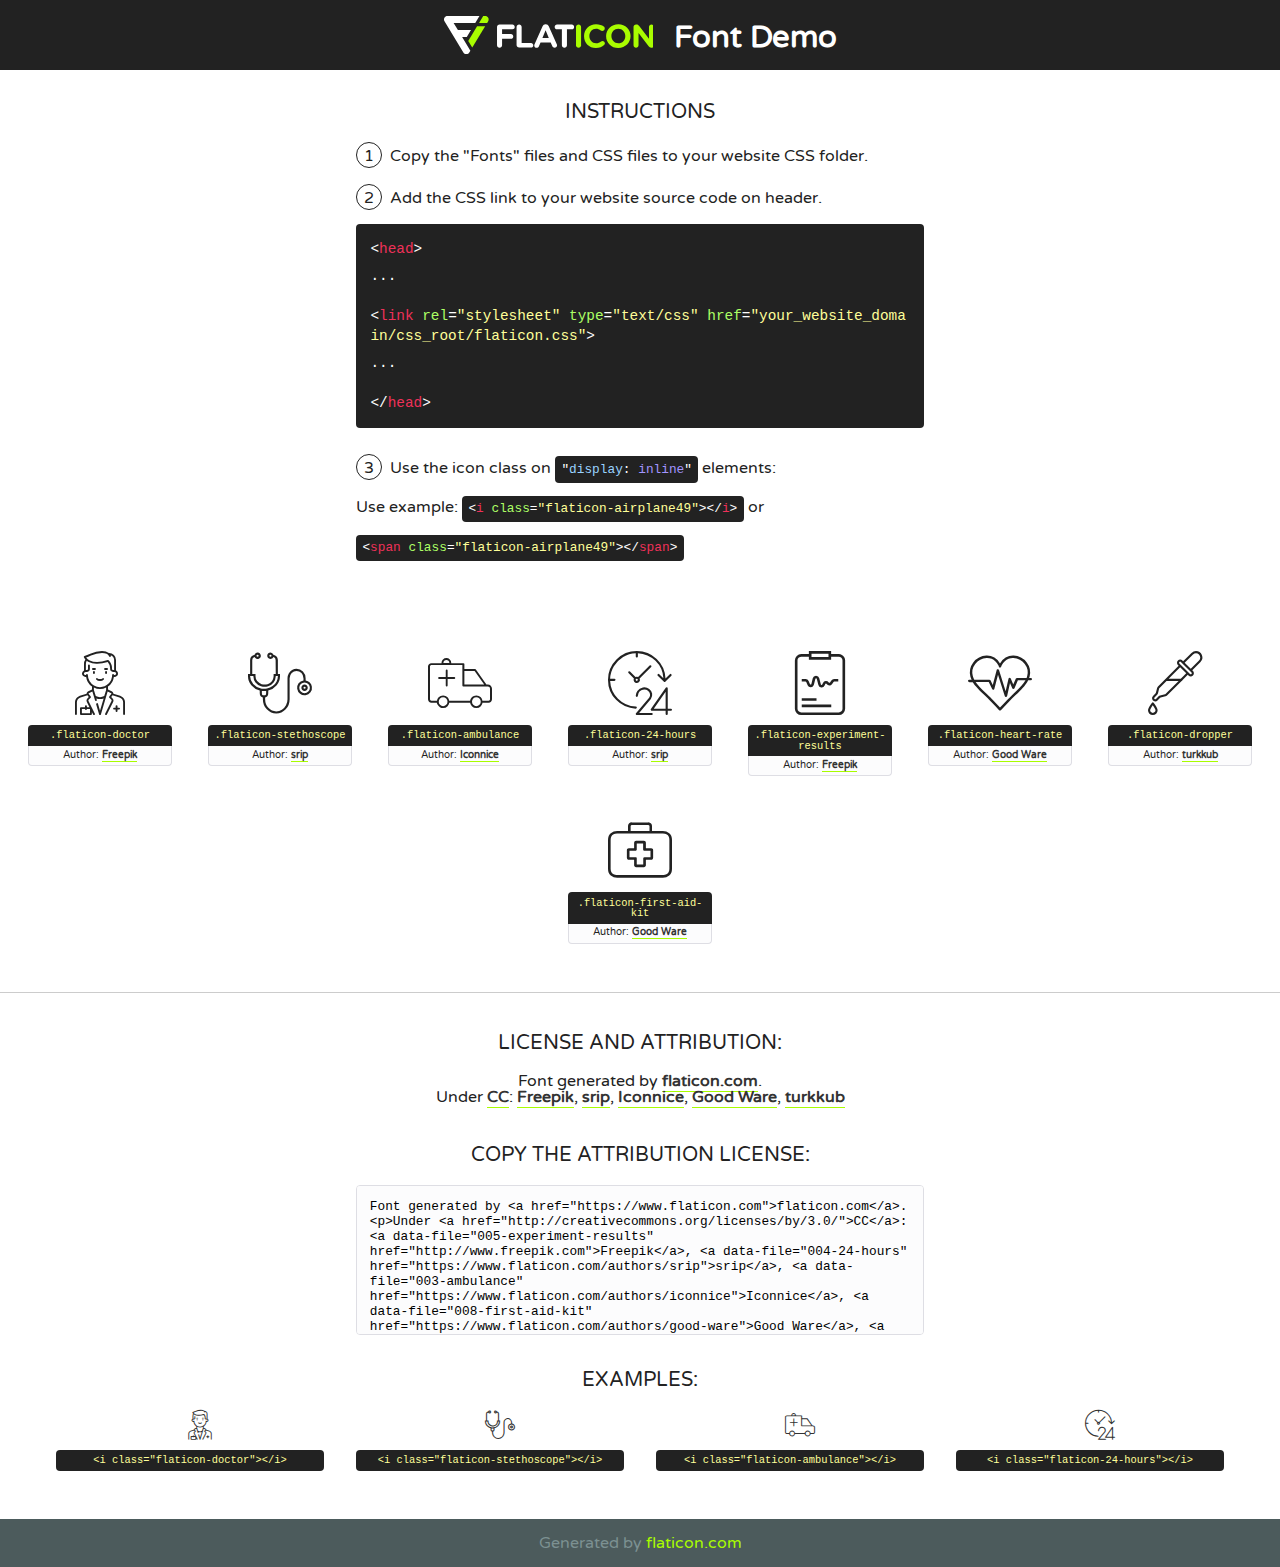
<file: mediplus/fonts/flaticon/font/flaticon.html>
<!DOCTYPE html>
<!--
  Flaticon icon font: Flaticon
  Creation date: 23/01/2019 09:05
-->
<html>
<!DOCTYPE html>
<html>

<head>
    <title>Flaticon WebFont</title>
    <link href="http://fonts.googleapis.com/css?family=Varela+Round" rel="stylesheet" type="text/css" />
    <link rel="stylesheet" type="text/css" href="flaticon.css">
    <meta charset="UTF-8">
    <style>
    html, body, div, span, applet, object, iframe,
    h1, h2, h3, h4, h5, h6, p, blockquote, pre,
    a, abbr, acronym, address, big, cite, code,
    del, dfn, em, img, ins, kbd, q, s, samp,
    small, strike, strong, sub, sup, tt, var,
    b, u, i, center,
    dl, dt, dd, ol, ul, li,
    fieldset, form, label, legend,
    table, caption, tbody, tfoot, thead, tr, th, td,
    article, aside, canvas, details, embed, 
    figure, figcaption, footer, header, hgroup, 
    menu, nav, output, ruby, section, summary,
    time, mark, audio, video {
        margin: 0;
        padding: 0;
        border: 0;
        font-size: 100%;
        font: inherit;
        vertical-align: baseline;
    }
    /* HTML5 display-role reset for older browsers */
    article, aside, details, figcaption, figure, 
    footer, header, hgroup, menu, nav, section {
        display: block;
    }
    body {
        line-height: 1;
    }
    ol, ul {
        list-style: none;
    }
    blockquote, q {
        quotes: none;
    }
    blockquote:before, blockquote:after,
    q:before, q:after {
        content: '';
        content: none;
    }
    table {
        border-collapse: collapse;
        border-spacing: 0;
    }
    body {
        font-family: 'Varela Round', Helvetica, Arial, sans-serif;
        font-size: 16px;
        color: #222;
    }
    a {
        color: #333;
        border-bottom: 1px solid #a9fd00;
        font-weight: bold;
        text-decoration: none;
    }
    * {
        -moz-box-sizing: border-box;
        -webkit-box-sizing: border-box;
        box-sizing: border-box;
        margin: 0;
        padding: 0;
    }
    [class^="flaticon-"]:before, [class*=" flaticon-"]:before, [class^="flaticon-"]:after, [class*=" flaticon-"]:after {
        font-family: Flaticon;
        font-size: 30px;
        font-style: normal;
        margin-left: 20px;
        color: #333;
    }
    .wrapper {
        max-width: 600px;
        margin: auto;
        padding: 0 1em;
    }
    .title {
        font-size: 1.25em;
        text-align: center;
        margin-bottom: 1em;
        text-transform: uppercase;
    }
    header {
        text-align: center;
        background-color: #222;
        color: #fff;
        padding: 1em;
    }
    header .logo {
        width: 210px;
        height: 38px;
        display: inline-block;
        vertical-align: middle;
        margin-right: 1em;
        border: none;
    }
    header strong {
        font-size: 1.95em;
        font-weight: bold;
        vertical-align: middle;
        margin-top: 5px;
        display: inline-block;
    }
    .demo {
        margin: 2em auto;
        line-height: 1.25em;
    }
    .demo ul li {
        margin-bottom: 1em;
    }
    .demo ul li .num {
        color: #222;
        border-radius: 20px;
        display: inline-block;
        width: 26px;
        padding: 3px;
        height: 26px;
        text-align: center;
        margin-right: 0.5em;
        border: 1px solid #222;
    }
    .demo ul li code {
        background-color: #222;
        border-radius: 4px;
        padding: 0.25em 0.5em;
        display: inline-block;
        color: #fff;
        font-family: Consolas,Monaco,Lucida Console,Liberation Mono,DejaVu Sans Mono,Bitstream Vera Sans Mono,Courier New, monospace;
        font-weight: lighter;
        margin-top: 1em;
        font-size: 0.8em;
        word-break: break-all;
    }
    .demo ul li code.big {
        padding: 1em;
        font-size: 0.9em;
    }
    .demo ul li code .red {
        color: #EF3159;
    }
    .demo ul li code .green {
        color: #ACFF65;
    }
    .demo ul li code .yellow {
        color: #FFFF99;
    }
    .demo ul li code .blue {
        color: #99D3FF;
    }
    .demo ul li code .purple {
        color: #A295FF;
    }
    .demo ul li code .dots {
        margin-top: 0.5em;
        display: block;
    }
    #glyphs {
        border-bottom: 1px solid #ccc;
        padding: 2em 0;
        text-align: center;
    }
    .glyph {
        display: inline-block;
        width: 9em;
        margin: 1em;
        text-align: center;
        vertical-align: top;
        background: #FFF;
    }
    .glyph .glyph-icon {
        padding: 10px;
        display: block;
        font-family:"Flaticon";
        font-size: 64px;
        line-height: 1;
    }
    .glyph .glyph-icon:before {
        font-size: 64px;
        color: #222;
        margin-left: 0;
    }
    .class-name {
        font-size: 0.65em;
        background-color: #222;
        color: #fff;
        border-radius: 4px 4px 0 0;
        padding: 0.5em;
        color: #FFFF99;
        font-family: Consolas,Monaco,Lucida Console,Liberation Mono,DejaVu Sans Mono,Bitstream Vera Sans Mono,Courier New, monospace;
    }
    .author-name {
        font-size: 0.6em;
        background-color: #fcfcfd;
        border: 1px solid #DEDEE4;
        border-top: 0;
        border-radius: 0 0 4px 4px;
        padding: 0.5em;
    }
    .class-name:last-child {
        font-size: 10px;
        color:#888;
    }
    .class-name:last-child a {
        font-size: 10px;
        color:#555;
    }
    .class-name:last-child a:hover {
        color:#a9fd00;
    }
    .glyph > input {
        display: block;
        width: 100px;
        margin: 5px auto;
        text-align: center;
        font-size: 12px;
        cursor: text;
    }
    .glyph > input.icon-input {
        font-family:"Flaticon";
        font-size: 16px;
        margin-bottom: 10px;
    }
    .attribution .title {
        margin-top: 2em;
    }
    .attribution textarea {
        background-color: #fcfcfd;
        padding: 1em;
        border: none;
        box-shadow: none;
        border: 1px solid #DEDEE4;
        border-radius: 4px;
        resize: none;
        width: 100%;
        height: 150px;
        font-size: 0.8em;
        font-family: Consolas,Monaco,Lucida Console,Liberation Mono,DejaVu Sans Mono,Bitstream Vera Sans Mono,Courier New, monospace;
        -webkit-appearance: none;
    }
    .iconsuse {
        margin: 2em auto;
        text-align: center;
        max-width: 1200px;
    }
    .iconsuse:after {
        content: '';
        display: table;
        clear: both;
    }
    .iconsuse .image {
        float: left;
        width: 25%;
        padding: 0 1em;
    }
    .iconsuse .image p {
        margin-bottom: 1em;
    }
    .iconsuse .image span {
        display: block;
        font-size: 0.65em;
        background-color: #222;
        color: #fff;
        border-radius: 4px;
        padding: 0.5em;
        color: #FFFF99;
        margin-top: 1em;
        font-family: Consolas,Monaco,Lucida Console,Liberation Mono,DejaVu Sans Mono,Bitstream Vera Sans Mono,Courier New, monospace;
    }
    #footer {
        text-align: center;
        background-color: #4C5B5C;
        color: #7c9192;
        padding: 1em;
    }
    #footer a {
        border: none;
        color: #a9fd00;
        font-weight: normal;
    }
    @media (max-width: 960px) {
        .iconsuse .image {
            width: 50%;
        }
    }
    @media (max-width: 560px) {
        .iconsuse .image {
            width: 100%;
        }
    }
    </style>
</head>

<body class="characters-off">

    <header>
        <a href="https://www.flaticon.com" target="_blank" class="logo">
            <svg version="1.1" xmlns="http://www.w3.org/2000/svg" xmlns:xlink="http://www.w3.org/1999/xlink" xmlns:a="http://ns.adobe.com/AdobeSVGViewerExtensions/3.0/" viewBox="0 0 560.875 102.036" enable-background="new 0 0 560.875 102.036" xml:space="preserve">
                <defs>
                </defs>
                <g>
                    <g class="letters">
                        <path fill="#ffffff" d="M141.596,29.675c0-3.777,2.985-6.767,6.764-6.767h34.438c3.426,0,6.15,2.728,6.15,6.15
                        c0,3.43-2.724,6.149-6.15,6.149h-27.674v13.091h23.719c3.429,0,6.151,2.724,6.151,6.15c0,3.43-2.723,6.149-6.151,6.149h-23.719
                        v17.574c0,3.773-2.986,6.761-6.764,6.761c-3.779,0-6.764-2.989-6.764-6.761V29.675z"></path>
                        <path fill="#ffffff" d="M193.844,29.149c0-3.781,2.985-6.767,6.764-6.767c3.776,0,6.763,2.985,6.763,6.767v42.957h25.039
                        c3.426,0,6.149,2.726,6.149,6.153c0,3.425-2.723,6.15-6.149,6.15h-31.802c-3.779,0-6.764-2.986-6.764-6.768V29.149z"></path>
                        <path fill="#ffffff" d="M241.891,75.71l21.438-48.407c1.492-3.341,4.215-5.357,7.906-5.357h0.792
                        c3.686,0,6.323,2.017,7.815,5.357l21.439,48.407c0.436,0.967,0.701,1.845,0.701,2.723c0,3.602-2.809,6.501-6.414,6.501
                        c-3.161,0-5.269-1.845-6.499-4.655l-4.132-9.661h-27.059l-4.301,10.102c-1.144,2.631-3.426,4.214-6.237,4.214
                        c-3.517,0-6.24-2.81-6.24-6.325C241.1,77.64,241.451,76.677,241.891,75.71z M279.932,58.666l-8.521-20.297l-8.526,20.297H279.932
                        z"></path>
                        <path fill="#ffffff" d="M314.864,35.387H301.86c-3.429,0-6.239-2.813-6.239-6.238c0-3.429,2.811-6.24,6.239-6.24h39.533
                        c3.426,0,6.237,2.811,6.237,6.24c0,3.425-2.811,6.238-6.237,6.238h-13.001v42.785c0,3.773-2.99,6.761-6.764,6.761
                        c-3.779,0-6.764-2.989-6.764-6.761V35.387z"></path>
                        <path fill="#A9FD00" d="M352.615,29.149c0-3.781,2.985-6.767,6.767-6.767c3.774,0,6.761,2.985,6.761,6.767v49.024
                        c0,3.773-2.987,6.761-6.761,6.761c-3.781,0-6.767-2.989-6.767-6.761V29.149z"></path>
                        <path fill="#A9FD00" d="M374.132,53.836v-0.179c0-17.481,13.178-31.801,32.065-31.801c9.22,0,15.459,2.458,20.557,6.238
                        c1.402,1.054,2.637,2.985,2.637,5.357c0,3.692-2.985,6.59-6.681,6.59c-1.845,0-3.071-0.702-4.044-1.319
                        c-3.776-2.813-7.729-4.393-12.562-4.393c-10.364,0-17.831,8.611-17.831,19.154v0.173c0,10.542,7.291,19.329,17.831,19.329
                        c5.715,0,9.492-1.756,13.359-4.834c1.049-0.874,2.458-1.491,4.039-1.491c3.429,0,6.325,2.813,6.325,6.236
                        c0,2.106-1.056,3.78-2.282,4.834c-5.539,4.834-12.036,7.733-21.878,7.733C387.572,85.464,374.132,71.493,374.132,53.836z"></path>
                        <path fill="#A9FD00" d="M433.009,53.836v-0.179c0-17.481,13.79-31.801,32.766-31.801c18.981,0,32.592,14.143,32.592,31.628v0.173
                        c0,17.483-13.785,31.807-32.769,31.807C446.625,85.464,433.009,71.32,433.009,53.836z M484.224,53.836v-0.179
                        c0-10.539-7.725-19.326-18.626-19.326c-10.893,0-18.449,8.611-18.449,19.154v0.173c0,10.542,7.73,19.329,18.626,19.329
                        C476.676,72.986,484.224,64.378,484.224,53.836z"></path>
                        <path fill="#A9FD00" d="M506.233,29.321c0-3.774,2.99-6.763,6.767-6.763h1.401c3.252,0,5.183,1.583,7.029,3.953l26.093,34.265
                        V29.059c0-3.692,2.99-6.677,6.681-6.677c3.683,0,6.671,2.985,6.671,6.677v48.934c0,3.78-2.987,6.765-6.764,6.765h-0.436
                        c-3.257,0-5.188-1.581-7.034-3.953l-27.056-35.492v32.944c0,3.687-2.985,6.676-6.678,6.676c-3.683,0-6.673-2.989-6.673-6.676
                        V29.321z"></path>
                    </g>
                    <g class="insignia">
                        <path fill="#ffffff" d="M48.372,56.137h12.517l11.156-18.537H37.186L25.688,18.539h57.825L94.668,0H9.271
                        C5.925,0,2.842,1.801,1.198,4.716c-1.644,2.907-1.593,6.482,0.134,9.343l50.38,83.501c1.678,2.781,4.689,4.476,7.938,4.476
                        c3.246,0,6.257-1.695,7.935-4.476l2.898-4.804L48.372,56.137z"></path>
                        <g class="i">
                            <path fill="#A9FD00" d="M93.575,18.539h0.031v0.004l21.652,0.004l2.705-4.488c1.727-2.861,1.778-6.436,0.133-9.343
                            C116.454,1.801,113.371,0,110.026,0h-5.294L93.575,18.539z"></path>
                            <polygon fill="#A9FD00" points="88.291,27.356 64.725,66.486 75.519,84.404 109.942,27.356"></polygon>
                        </g>
                    </g>
                </g>
            </svg>
        </a>
        <strong>Font Demo</strong>
    </header>


    <section class="demo wrapper">

        <p class="title">Instructions</p>

        <ul>
            <li>
                <span class="num">1</span>Copy the "Fonts" files and CSS files to your website CSS folder.
            </li>
            <li>
                <span class="num">2</span>Add the CSS link to your website source code on header.
                <code class="big">
                    &lt;<span class="red">head</span>&gt;
                    <br/><span class="dots">...</span>
                    <br/>&lt;<span class="red">link</span> <span class="green">rel</span>=<span class="yellow">"stylesheet"</span> <span class="green">type</span>=<span class="yellow">"text/css"</span> <span class="green">href</span>=<span class="yellow">"your_website_domain/css_root/flaticon.css"</span>&gt;
                    <br/><span class="dots">...</span>
                    <br/>&lt;/<span class="red">head</span>&gt;
                </code>
            </li>

            <li>
                <p>
                    <span class="num">3</span>Use the icon class on <code>"<span class="blue">display</span>:<span class="purple"> inline</span>"</code> elements:
                    <br />
                    Use example: <code>&lt;<span class="red">i</span> <span class="green">class</span>=<span class="yellow">&quot;flaticon-airplane49&quot;</span>&gt;&lt;/<span class="red">i</span>&gt;</code> or <code>&lt;<span class="red">span</span> <span class="green">class</span>=<span class="yellow">&quot;flaticon-airplane49&quot;</span>&gt;&lt;/<span class="red">span</span>&gt;</code>
            </li>
        </ul>

    </section>




   <section id="glyphs">          
    
      
        <div class="glyph"><div class="glyph-icon flaticon-doctor"></div>
            <div class="class-name">.flaticon-doctor</div>
            <div class="author-name">Author: <a data-file="001-doctor" href="http://www.freepik.com">Freepik</a> </div> 
        </div>        
        
        <div class="glyph"><div class="glyph-icon flaticon-stethoscope"></div>
            <div class="class-name">.flaticon-stethoscope</div>
            <div class="author-name">Author: <a data-file="002-stethoscope" href="https://www.flaticon.com/authors/srip">srip</a> </div> 
        </div>        
        
        <div class="glyph"><div class="glyph-icon flaticon-ambulance"></div>
            <div class="class-name">.flaticon-ambulance</div>
            <div class="author-name">Author: <a data-file="003-ambulance" href="https://www.flaticon.com/authors/iconnice">Iconnice</a> </div> 
        </div>        
        
        <div class="glyph"><div class="glyph-icon flaticon-24-hours"></div>
            <div class="class-name">.flaticon-24-hours</div>
            <div class="author-name">Author: <a data-file="004-24-hours" href="https://www.flaticon.com/authors/srip">srip</a> </div> 
        </div>        
        
        <div class="glyph"><div class="glyph-icon flaticon-experiment-results"></div>
            <div class="class-name">.flaticon-experiment-results</div>
            <div class="author-name">Author: <a data-file="005-experiment-results" href="http://www.freepik.com">Freepik</a> </div> 
        </div>        
        
        <div class="glyph"><div class="glyph-icon flaticon-heart-rate"></div>
            <div class="class-name">.flaticon-heart-rate</div>
            <div class="author-name">Author: <a data-file="006-heart-rate" href="https://www.flaticon.com/authors/good-ware">Good Ware</a> </div> 
        </div>        
        
        <div class="glyph"><div class="glyph-icon flaticon-dropper"></div>
            <div class="class-name">.flaticon-dropper</div>
            <div class="author-name">Author: <a data-file="007-dropper" href="https://www.flaticon.com/authors/turkkub">turkkub</a> </div> 
        </div>        
        
        <div class="glyph"><div class="glyph-icon flaticon-first-aid-kit"></div>
            <div class="class-name">.flaticon-first-aid-kit</div>
            <div class="author-name">Author: <a data-file="008-first-aid-kit" href="https://www.flaticon.com/authors/good-ware">Good Ware</a> </div> 
        </div>        
        

    </section>



    <section class="attribution wrapper"   style="text-align:center;">

      <div class="title">License and attribution:</div><div class="attrDiv">Font generated by <a href="https://www.flaticon.com">flaticon.com</a>. <div><p>Under <a href="http://creativecommons.org/licenses/by/3.0/">CC</a>: <a data-file="005-experiment-results" href="http://www.freepik.com">Freepik</a>, <a data-file="004-24-hours" href="https://www.flaticon.com/authors/srip">srip</a>, <a data-file="003-ambulance" href="https://www.flaticon.com/authors/iconnice">Iconnice</a>, <a data-file="008-first-aid-kit" href="https://www.flaticon.com/authors/good-ware">Good Ware</a>, <a data-file="007-dropper" href="https://www.flaticon.com/authors/turkkub">turkkub</a></p>  </div>
      </div>
      <div class="title">Copy the Attribution License:</div>

    <textarea onclick="this.focus();this.select();">Font generated by &lt;a href=&quot;https://www.flaticon.com&quot;&gt;flaticon.com&lt;/a&gt;. <p>Under <a href="http://creativecommons.org/licenses/by/3.0/">CC</a>: <a data-file="005-experiment-results" href="http://www.freepik.com">Freepik</a>, <a data-file="004-24-hours" href="https://www.flaticon.com/authors/srip">srip</a>, <a data-file="003-ambulance" href="https://www.flaticon.com/authors/iconnice">Iconnice</a>, <a data-file="008-first-aid-kit" href="https://www.flaticon.com/authors/good-ware">Good Ware</a>, <a data-file="007-dropper" href="https://www.flaticon.com/authors/turkkub">turkkub</a></p>  
     </textarea>

    </section>

    <section class="iconsuse">

          <div class="title">Examples:</div>            
             
            <div class="image">
                <p>
                    <i class="glyph-icon flaticon-doctor"></i> 
                    <span>&lt;i class=&quot;flaticon-doctor&quot;&gt;&lt;/i&gt;</span>
                </p>
            </div>
            
            <div class="image">
                <p>
                    <i class="glyph-icon flaticon-stethoscope"></i> 
                    <span>&lt;i class=&quot;flaticon-stethoscope&quot;&gt;&lt;/i&gt;</span>
                </p>
            </div>
            
            <div class="image">
                <p>
                    <i class="glyph-icon flaticon-ambulance"></i> 
                    <span>&lt;i class=&quot;flaticon-ambulance&quot;&gt;&lt;/i&gt;</span>
                </p>
            </div>
            
            <div class="image">
                <p>
                    <i class="glyph-icon flaticon-24-hours"></i> 
                    <span>&lt;i class=&quot;flaticon-24-hours&quot;&gt;&lt;/i&gt;</span>
                </p>
            </div>
                       
        </div>
                            
    </section>

<div id="footer">
    <div>Generated by <a href="https://www.flaticon.com">flaticon.com</a>
    </div>
</div>



</body>
</html>
</file>
<file: mediplus/fonts/flaticon/font/flaticon.css>
/*
  	Flaticon icon font: Flaticon
  	Creation date: 23/01/2019 09:05
  	*/

@font-face {
  font-family: "Flaticon";
  src: url("./Flaticon.eot");
  src: url("./Flaticon.eot?#iefix") format("embedded-opentype"),
       url("./Flaticon.woff2") format("woff2"),
       url("./Flaticon.woff") format("woff"),
       url("./Flaticon.ttf") format("truetype"),
       url("./Flaticon.svg#Flaticon") format("svg");
  font-weight: normal;
  font-style: normal;
}

@media screen and (-webkit-min-device-pixel-ratio:0) {
  @font-face {
    font-family: "Flaticon";
    src: url("./Flaticon.svg#Flaticon") format("svg");
  }
}

[class^="flaticon-"]:before, [class*=" flaticon-"]:before,
[class^="flaticon-"]:after, [class*=" flaticon-"]:after {   
  font-family: Flaticon;
        font-size: 20px;
font-style: normal;
margin-left: 20px;
}

.flaticon-doctor:before { content: "\f100"; }
.flaticon-stethoscope:before { content: "\f101"; }
.flaticon-ambulance:before { content: "\f102"; }
.flaticon-24-hours:before { content: "\f103"; }
.flaticon-experiment-results:before { content: "\f104"; }
.flaticon-heart-rate:before { content: "\f105"; }
.flaticon-dropper:before { content: "\f106"; }
.flaticon-first-aid-kit:before { content: "\f107"; }
</file>
